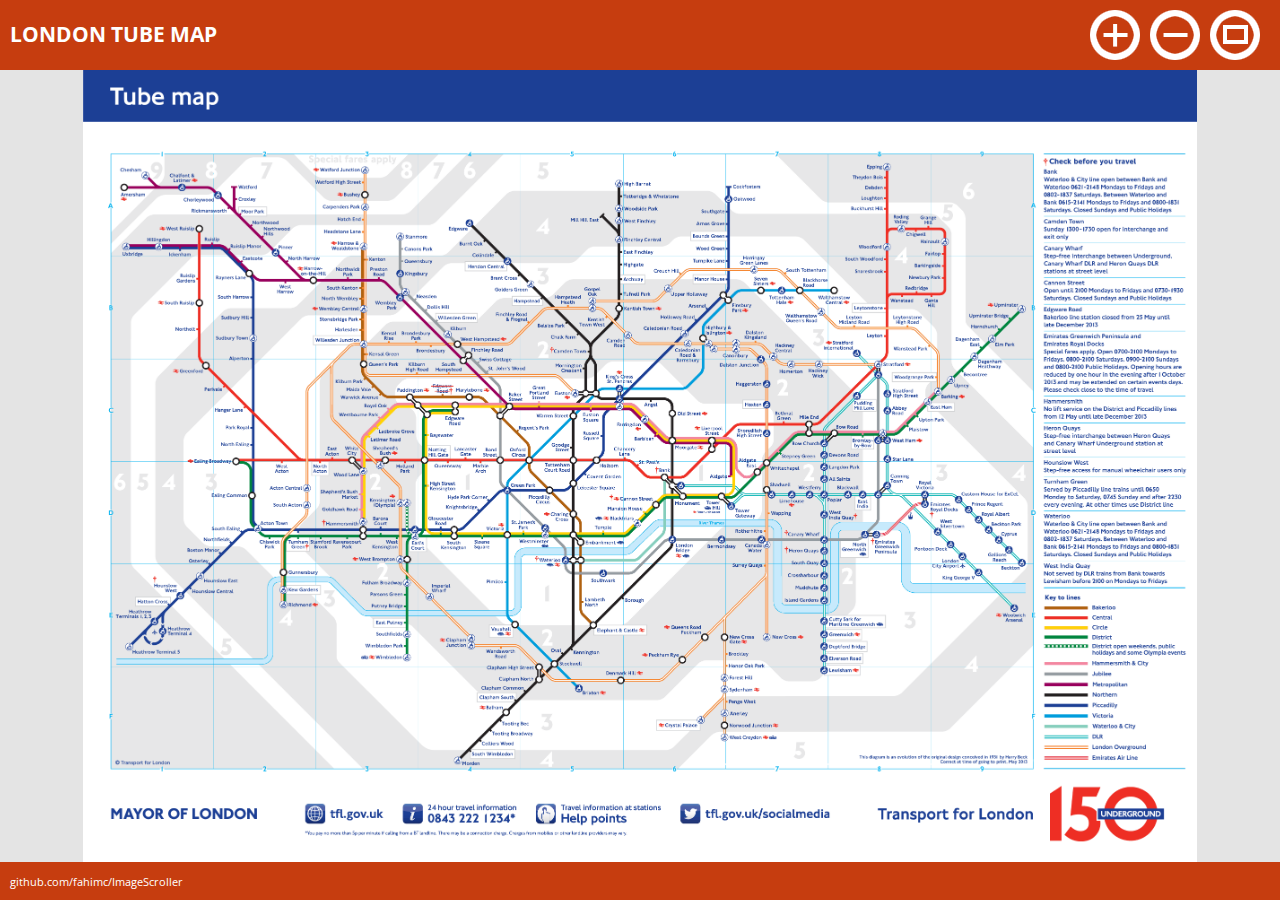
<file: code/index.html>
<!DOCTYPE html PUBLIC "-//W3C//DTD HTML 4.01//EN"
 "http://www.w3.org/TR/html4/strict.dtd">
 
 <html xmlns="http://www.w3.org/1999/xhtml" lang="en">
 <head>
 <meta http-equiv="Content-Type" content="text/html; charset=utf-8" />
 <title>Tube Map by Fahim Chowdhury</title>
 <meta name="author" content="Fahim Chowdhury" />
<meta name="description" content="London Tube Map"/>
 <meta name="viewport" content="width=device-width, initial-scale=1, maximum-scale=1">
 <link type="text/css" rel="stylesheet" href="resource/css/style.css" />
 <script type="text/javascript" src="lib/fahimchowdhury/toolkitMax-v1014-compressed.js"></script>
 <script type="text/javascript" src="src/com/media/image/ImageScroller.js"></script>
 <script type="text/javascript" src="src/main.js"></script>
 
 </head>
 <body>
 <div id="header">
 	<h1>LONDON TUBE MAP</h1>
 	<ul>
 		<li onmousedown="imageScroller.zoomIn()" class="plus"></li>
 		<li onmousedown="imageScroller.zoomOut()" class="minus"></li>
 		<li onmousedown="imageScroller.center()" class="center"></li>
 	</ul>
 	<div class="clearBoth"></div>
 </div>
 <div id="map">
 	
 </div>
 <div id="footer">
 	<a href="https://github.com/fahimc/ImageScroller" target="_blank">github.com/fahimc/ImageScroller</a>
 </div>
 </body>
 </html>
</file>
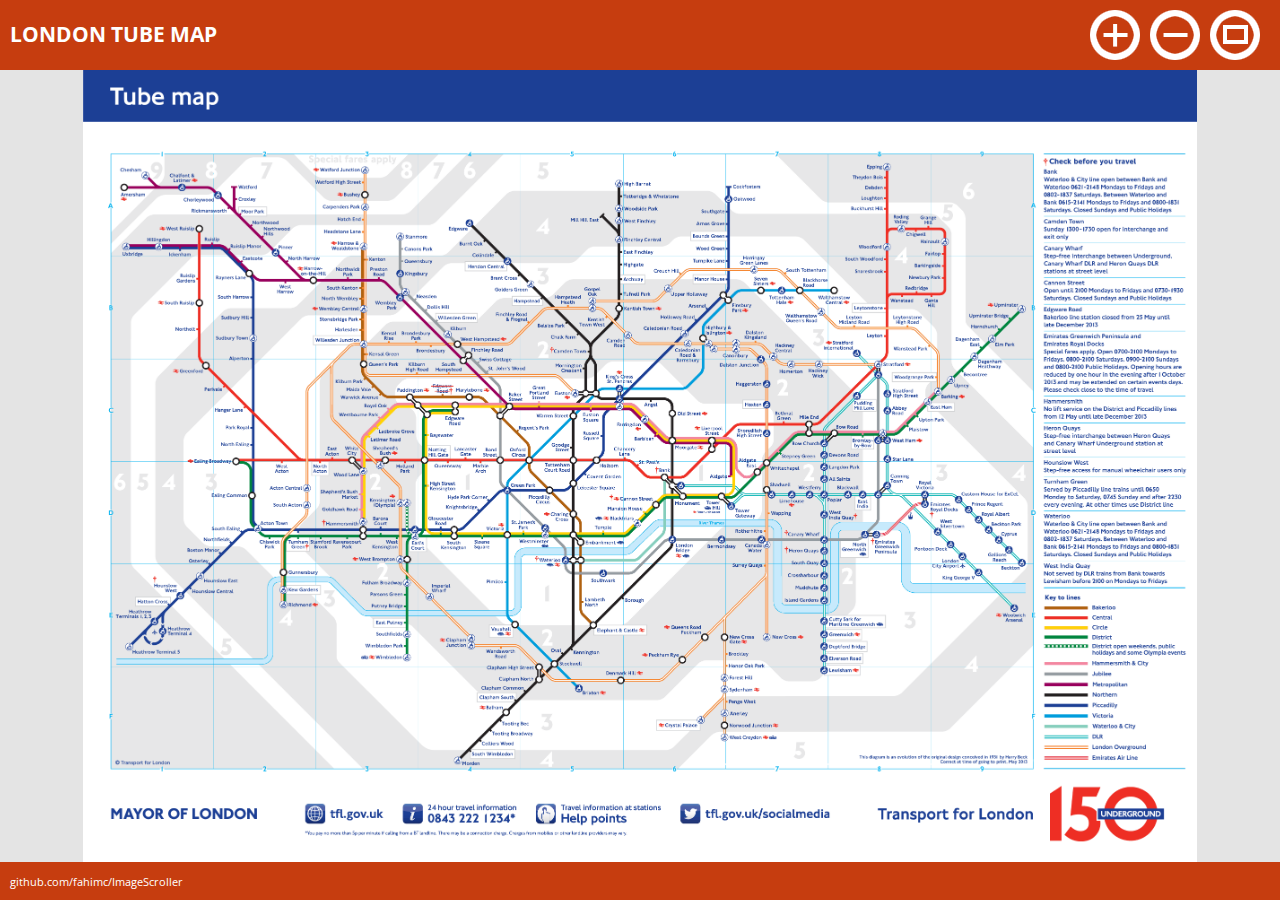
<file: code/deploy/index.html>
<!DOCTYPE html PUBLIC "-//W3C//DTD HTML 4.01//EN"
 "http://www.w3.org/TR/html4/strict.dtd">
 
 <html xmlns="http://www.w3.org/1999/xhtml" lang="en">
 <head>
 <meta http-equiv="Content-Type" content="text/html; charset=utf-8" />
 <title>Tube Map by Fahim Chowdhury</title>
 <meta name="author" content="Fahim Chowdhury" />
<meta name="description" content="London Tube Map"/>
 
 <link type="text/css" rel="stylesheet" href="resource/css/style.css" />
 <script type="text/javascript" src="lib/fahimchowdhury/toolkitMax-v1014-compressed.js"></script>
 <script type="text/javascript" src="src/com/media/image/ImageScroller.js"></script>
 <script type="text/javascript" src="src/main.js"></script>
 
 </head>
 <body>
 <div id="header">
 	<h1>LONDON TUBE MAP</h1>
 	<ul>
 		<li onclick="imageScroller.zoomIn()" class="plus"></li>
 		<li onclick="imageScroller.zoomOut()" class="minus"></li>
 		<li onclick="imageScroller.center()" class="center"></li>
 	</ul>
 	<div class="clearBoth"></div>
 </div>
 <div id="map">
 	
 </div>
 <div id="footer">
 	<a href="https://github.com/fahimc/ImageScroller" target="_blank">github.com/fahimc/ImageScroller</a>
 </div>
 </body>
 </html>
</file>
<file: code/resource/css/style.css>
@import url(http://fonts.googleapis.com/css?family=Open+Sans:700);
* {
	padding: 0;
	margin: 0;
	-webkit-touch-callout: none;
	-webkit-user-select: none;
	-khtml-user-select: none;
	-moz-user-select: moz-none;
	-ms-user-select: none;
	user-select: none;
}

html, body {
	width: 100%;
	height: 100%;
	overflow: hidden;
	background-color: #e9e9e9;
}
#header {
	width: 100%;
	font-family: 'Open Sans', sans-serif;
	color: #FFF;
	padding: 10px;
	background-color: #C63D0F;
}
.holder {

	background-color: #e4e4e4;
}
#header h1 {
	width: 50%;
	float: left;
	font-size: 1.3em;
	padding-top: 10px;
}
#header ul {
	list-style: none;
	float: right;
	padding-right: 20px;
	height: 100%;
}
#header ul li {
	float: left;
	margin-right: 10px;
	width: 50px;
	height: 50px;
	cursor: pointer;
}
#header ul li img {
	width: 100%;
	height: 100%;
}
#header ul li:hover {
	background-position: 0 -50px;
}
.plus {
	background: url(../image/plus.png) no-repeat;
}
.minus {
	background: url(../image/minus.png) no-repeat;
}
.center {
	background: url(../image/center.png) no-repeat;
}
.clearBoth {
	float: none;
	clear: both;
}
#footer {
	width: 100%;
	padding: 10px;
	background-color: #C63D0F;
	color: #E4E4E4;
}
a {
	font-family: 'Open Sans', sans-serif;
	text-decoration: none;
	color: #fff;
	font-size: 11px;
}
a:hover {
	color: #999;
}
@media only screen and (max-width: 480px) {
	#header h1 {
		width: 100%;
		padding-bottom: 10px;
	}
}
</file>
<file: code/deploy/resource/css/style.css>
@import url(http://fonts.googleapis.com/css?family=Open+Sans:700);
* {
	padding: 0;
	margin: 0;
	-webkit-touch-callout: none;
-webkit-user-select: none;
-khtml-user-select: none;
-moz-user-select: moz-none;
-ms-user-select: none;
user-select: none;
}

html, body {
	width: 100%;
	height: 100%;
	overflow: hidden;
	background-color: #e9e9e9;
}
#header {
	width: 100%;
	font-family: 'Open Sans', sans-serif;
	color: #FFF;
	
	padding: 10px;
	background-color: #C63D0F;
}
.holder {
	
	background-color: #e4e4e4;
}
#header h1 {
	width: 50%;
	float: left;
	font-size: 1.3em;
	padding-top: 10px;
}
#header ul {
	list-style: none;
	float: right;
	padding-right: 20px;
	height: 100%;

}
#header ul li {
	float: left;
	margin-right: 10px;
	width:50px;
	height:50px;

	cursor: pointer;
}
#header ul li img
{
	width:100%;
	height:100%;
}
#header ul li:hover {
	background-position: 0 -50px;
}
.plus
{
	background: url(../image/plus.png) no-repeat;
}
.minus
{
	background: url(../image/minus.png) no-repeat;
}
.center
{
	background: url(../image/center.png) no-repeat;
}
.clearBoth
{
	float: none;
	clear:both;
}
#footer
{
	width:100%;
	padding: 10px;
	background-color: #C63D0F;
	color:#E4E4E4;
	
}
a{
	font-family: 'Open Sans', sans-serif;
	text-decoration: none;
	color:#fff;
	font-size: 11px;
}
a:hover
{
	color:#999;
}
</file>
